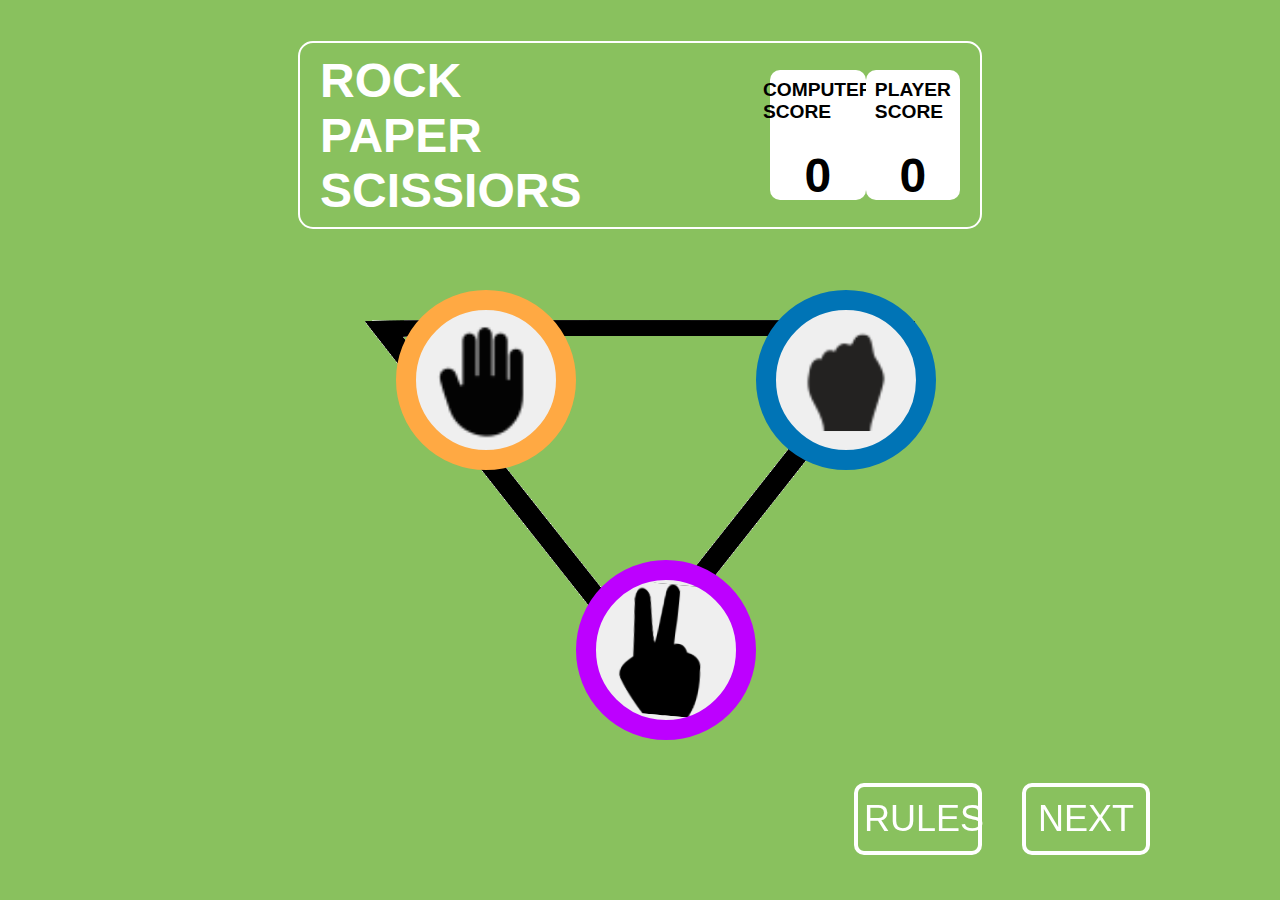
<file: index.html>
<!DOCTYPE html>
<html lang="en">
<head>
    <meta charset="UTF-8">
    <meta name="viewport" content="width=device-width, initial-scale=1.0">
    <link rel="stylesheet" href="style.css">
    <script src="main.js"></script>
    <title>Document</title>
</head>
<body>
    <div id="scoreboard">
        <h1 id="scoreboard_heading">ROCK<br>PAPER<br>SCISSIORS</h1>
        <div id="spacer"></div>
        <div class="scorecard">
            <h1 class="score">COMPUTER<br>SCORE</h1>
            <h2 class="score_val" id="computer_score">00</h2>
        </div>
        <div class="scorecard">
            <h1 class="score">PLAYER<br>SCORE</h1>
            <h2 class="score_val" id="player_score">00</h2>
        </div>
    </div>
    <div id="playarea">
      <button class="circle_btn" id="stone_btn" onclick="playgame('stone')"></button>
      <button class="circle_btn" id="scissor_btn"  onclick="playgame('scissor')"></button>
      <button class="circle_btn" id="paper_btn" onclick="playgame('paper')"></button>
    </div>

    <div id="result_screen">
     <div id="">
        <h3 class="yourPick">YOU PICKED</h3>
        <button class="circle_btn" id="your_pick_btn"></button>
     </div>
     <div id="sub_div2_res">
        <h2 id="winMessage">YOU WIN</h2>
        <h3 id="tie">AGAINST PC</h3>
        <button class="play_again_button" onclick=playAgain()>PLAY AGAIN</button>
     </div>
     <div class="" id="computer_pick_btn">
        <h3 class="yourPick">PC PICKED</h3>
        <button class="circle_btn" id="pc_pick_btn"></button>
     </div>
    </div>
    <img id="triangle" src="Assests/triangle.png" alt="">
    <div class="next_container">
        <button id="rule_button" onclick=showRules()>RULES</button>
        <a href="hurrayScreen.html">
        <button id="next_button">NEXT</button>
        </a>  
    </div>
<div id="rules">
    <img id="ruleImage" src="Assests/Rules.svg" alt="">
    <button id="cancel_button" onclick=hideRules()></button>
</div>
</body>
</html>
</file>
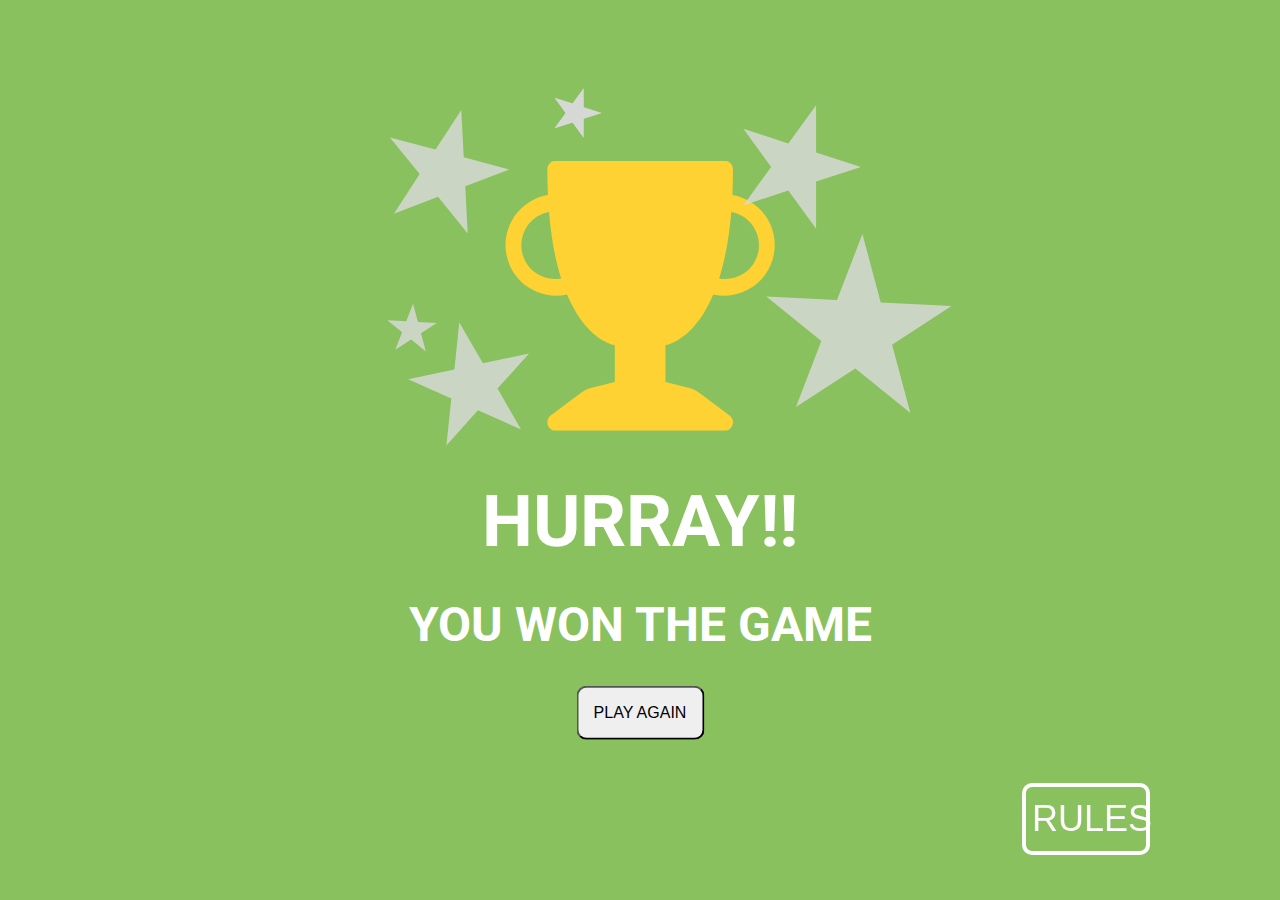
<file: hurrayScreen.html>
<!DOCTYPE html>
<html lang="en">
<head>
    <meta charset="UTF-8">
    <meta name="viewport" content="width=device-width, initial-scale=1.0">
    <link rel="stylesheet" href="style.css">
    <script src="main.js"></script>
    <link rel="preconnect" href="https://fonts.googleapis.com">
    <link rel="preconnect" href="https://fonts.gstatic.com" crossorigin>
    <link href="https://fonts.googleapis.com/css2?family=Roboto:ital,wght@0,100;0,300;0,400;0,500;0,700;0,900;1,100;1,300;1,400;1,500;1,700;1,900&display=swap" rel="stylesheet">
    <title>Document</title>
</head>
<body>
    <div id="main_container">
        <img  id="trophy" src="Assests/Trophy.svg" alt="">
        <h1 class="heading_text" id="hurray">HURRAY!!</h1>
        <h1 class="heading_text" id="you_won_text">YOU WON THE GAME</h1>
        <a href="index.html">
        <button class="play_again_button">PLAY AGAIN</button>
    </a>
    </div>
    <div id="star_container">
        <img src="Assests/Star.svg"  id="star1" class="stars" alt="">
        <img src="Assests/Star.svg"  id="star5" class="stars" alt="">
        <img src="Assests/Star.svg"  id="star2" class="stars" alt="">
        <img src="Assests/Star.svg"  id="star3" class="stars" alt="">
        <img src="Assests/Star.svg"  id="star4" class="stars" alt="">
        <img src="Assests/Star.svg"  id="star6" class="stars" alt="">
        <img src="Assests/Star.svg"  id="star7" class="stars" alt="">
    </div>
    <div id="rules">
        <img id="ruleImage" src="Assests/Rules.svg" alt="">
        <button id="cancel_button" onclick=hideRules()></button>
    </div>
    <div class="next_container">
        <button id="rule_button" onclick=showRules()>RULES</button>
    </div>
   
</body>
</html>
</file>
<file: style.css>
html, body {
    height: 100%;
    width: 100%;
    margin: 0;
    padding: 0;
    font-family: "Roboto", sans-serif;
    background-color: #89C15E;
    font-size: 24px;
  }
  
  #scoreboard{
    position: absolute;
    top: 15%;
    left: 50%;
    transform: translate(-50%, -50%);
    border: 2px solid white;
    width: 50vw;
    height: 16vh;
    border-radius: 15px;
    display: flex;
    justify-content: space-between;
    padding: 20px;
    align-items: center;
  }

  #scoreboard_heading{
    color: white;
    font-size: 2rem;
  }
   
  #spacer{
    width: 30%;
  }

  .scorecard {
    height: 90%;
    width: 15%;
    background-color: white;
    display: flex;
    flex-direction: column;
    justify-content: center;
    align-items: center;
    border-radius: 10px;
    
  }

  .score{
    font-size: 0.8rem;
    margin-bottom: 25px;
  }

  .score_val{
    font-size: 2rem;
    margin: 0;
  }

  

  #main_container{
    position: absolute;
    top: 50%;
    left: 50%;
    transform: translate(-50%, -50%);
    display: flex;
    align-items: center;
    justify-content: center;
    flex-direction: column;
  }

  #star_container {
    position: absolute;
    top: 30%;
    left: 50%;
    transform: translate(-50%, -50%);
    height: 60vh;
    width: 50vw;
  }
   
   .stars{
     animation-name: scale_and_spin;
     animation-duration: 3s;
     animation-timing-function: ease-in-out;
     animation-iteration-count: infinite;
     animation-direction: normal;
   }

   #star1 {
    position: absolute;
    top: 20%;
    left: 10%;
    transform: rotate(15deg);
   }

   #star2 {
    position: absolute;
    top: 60%;
    left: 15%;
    transform: rotate(60deg);
   }


   #star3 {
    position: absolute;
    top: 20%;
    right: 15%;
    transform: rotate(90deg);
   }

   #star4 {
    position: absolute;
    top: 50%;
    right: 5%;
    transform: rotate(75deg);
    scale: 1.5;
   }
   
   #star5 {
    position: absolute;
    top: 50%;
    left: 5%;
    transform: rotate(75deg);
    scale: 0.4;
   }

   #star6 {
    position: absolute;
    top: 10%;
    right: 50%;
    transform: rotate(90deg);
    scale: 0.4;
   }

   #star7 {
    position: absolute;
    top: 10%;
    right: 50%;
    transform: rotate(90deg);
    scale: 0.4;
   }

   .next_container {
    position: fixed;
    float: right;
    display: flex;
    margin: 40px;
    bottom: 5px;
    right: 90px;
   }
  
   #next_button{
    border: 4px solid white;
    background-color: transparent;
    height: 8vh;
    width: 10vw;
    border-radius: 10px;
    font-size: 1.5rem;
    color: white;
    margin-left: 40px;
   }

  #rule_button{
    border: 4px solid white;
    background-color: transparent;
    height: 8vh;
    width: 10vw;
    border-radius: 10px;
    font-size: 1.5rem;
    color: white;
  }

 .heading_text {
    color: white;
    font-size: 2rem;
 }

 #trophy{
  height: 30vh;
  width: 30vw;
 }

  #hurray{
    animation-name: scale;
    animation-duration: 3s;
    animation-timing-function: ease-in-out;
    animation-iteration-count: infinite;
    animation-direction: alternate;
    margin-bottom: 0;
    font-size: 3rem;
  }

  .play_again_button{
    height: 6vh;
    width: 10vw;
    border-radius: 10px;
    font-size: 16px;
  }

  #rules {
    height: 450px;
    width: 350px;
    position: relative;
    float: right;
    top: 30%;
    margin-right: 10px;
    opacity: 0;
    transition: all 1s ease-in;
  }
 
  #ruleImage {
    width: 100%;
    height: 100%;
    margin-bottom: 10px;
  }
  
  #playarea {
    position: absolute;
    top: 55%;
    left: 52%;
    transform: translate(-50%, -50%);
    display: grid;
    grid-template-columns: 1fr 1fr 1fr;
    width: 35vw;
    height: 60vh;
    justify-content: center;
    align-items: center;
    margin-top: 20px;
    background-color: transparent;
    z-index: 3;
  }  

  #result_screen{
    visibility: hidden;
    position: absolute;
    top: 50%;
    left: 50%;
    transform: translate(-50%, -50%);
    display: flex;
    width: 50vw;
    justify-content: space-between;
    z-index: 3;
  }

  #sub_div2_res{
    display: flex;
    flex-direction: column;
    justify-content: center;
    align-items: center;
  }

  .circle_btn{
    border-radius: 50%;
    width: 180px;
    height: 180px;
    border: 20px solid black;
    background-size: contain;
    background-position: center;
    background-repeat: no-repeat;
  }

  

  #scissor_btn {
    background-image: url("Assests/scissor.svg");
    grid-row: 2;
    grid-column: 2;
    border-color: #BD00FF;
  }



  #paper_btn{
     background-image: url("Assests/paper.svg");
     grid-row: 1;
     grid-column: 1;
     border-color: #FFA943;
  }

  #stone_btn{
     background-image: url("Assests/stone.svg");
     background-size: contain;
     background-position: center;
     background-repeat: no-repeat;
     grid-row: 1;
     grid-column: 3;
     border-color: #0074B6;
  }


  #cancel_button{
    position: absolute;
    height: 40PX;
    width: 50PX;
    margin: 20px;
    margin-top: 40px;
    top: 0;
    right: 0;
    background-color: transparent;
    padding: 10px;
    opacity: 0;
  }

  #triangle {
    position: absolute;
    top: 55%;
    left: 50%;
    transform: translate(-50%, -50%);
    width: 550px;
    height: 350px;
    z-index: 0;
 }

 .yourPick{
  color: white;
  margin-bottom: 30px;
 }

 #tie{
  color: white;
 }

 #winMessage{
  color: white;
  font-size: 2rem;
  margin-top: 10px;
  margin-bottom: 0px;
 }

  @keyframes scale {
    0%{
        scale: 1;
    }

    100% {
        scale: 1.5;
    }
  }


  @keyframes scale_and_spin {
    0%{
       
       transform: rotate(0deg);
    }

    100%{
  
      transform: rotate(360deg);
    }
  }



  @keyframes circle {
    from {
      transform: scale(0);
      opacity: 1;
    }
    to {
      transform: scale(8);
      opacity: 0;
    }
  }
</file>
